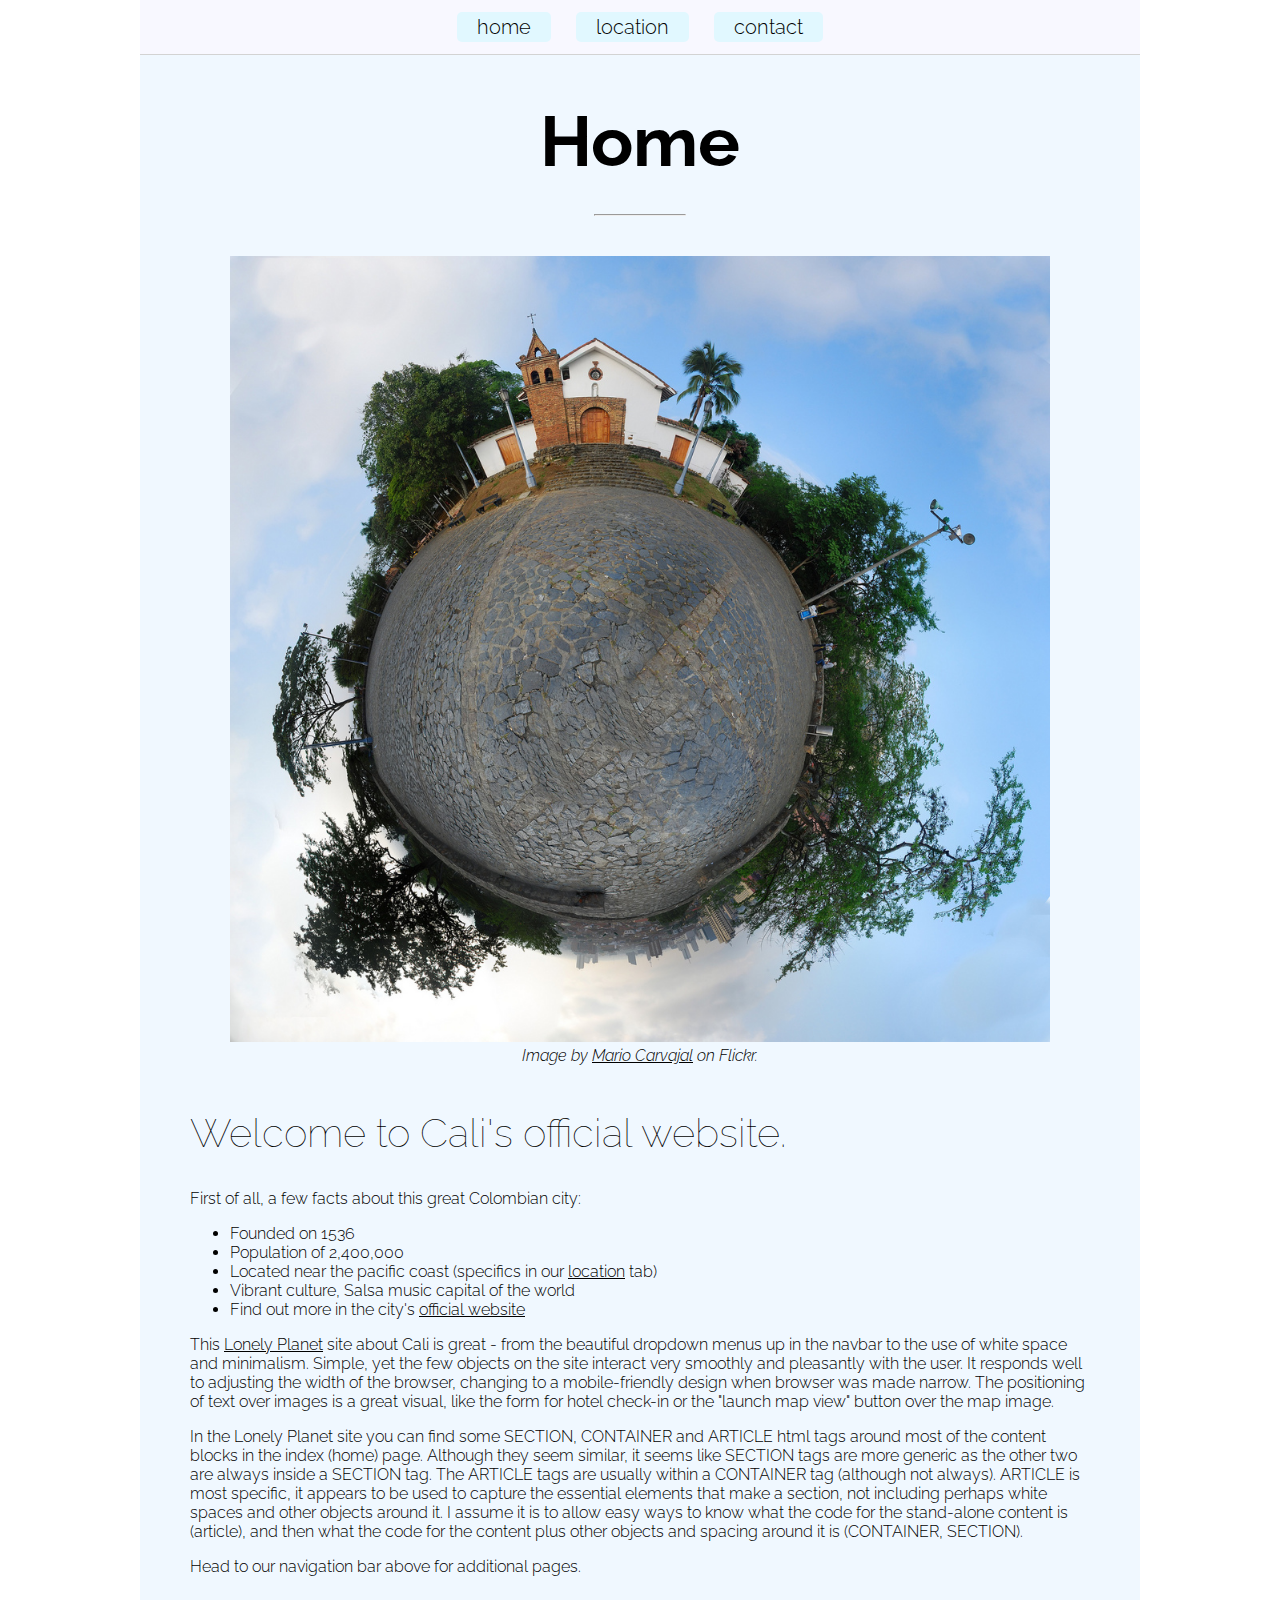
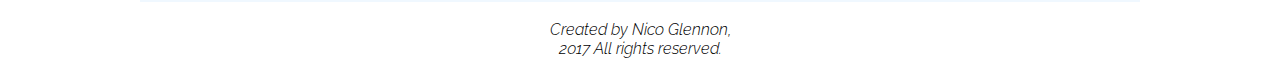
<file: index.html>
<!DOCTYPE html>
<html lang="en">
<head>
  <meta charset="UTF-8" />
  <title>Cali</title>
  <link rel="stylesheet" type="text/css" href="stylesheets/styles.css">
  <meta name="viewport" content="width=device-width">
  <link rel="icon" type="image/ico" href="images/c.ico" />
</head>
<body>
  <header>
    <nav class="navigate">
      <a href="index.html" id="nav-1">home</a> 
      <a href="pages/location.html" id="nav-2">location</a> 
      <a href="pages/contact.html" id="nav-3">contact</a> 
    </nav> 
  </header>
 
  <main>
    <div class="titles">
      <h1 class="main-title">Home</h1> 
    </div>       
    
    <div>
      <hr class="horizontal-line" />
    </div>

    <figure>
      <img src="images/cali-church.jpg" height="500" width="640" alt="church in cali">
      <figcaption><em>Image by <a href="https://www.flickr.com/photos/mario_carvajal/4172763717/in/[base64]" />Mario Carvajal</a> on Flickr.</em></figcaption>
    </figure>
    
    <section>
      <div>
        <h2 class="banner">Welcome to Cali's official website. </h2>
        <p>First of all, a few facts about this great Colombian city:</p>
        <ul>
          <li>Founded on 1536</li>
          <li>Population of 2,400,000</li>
          <li>Located near the pacific coast (specifics in our <a href="pages/location.html">location</a> tab)</li>
          <li>Vibrant culture, Salsa music capital of the world</li>
          <li>Find out more in the city's <a href="http://www.cali.gov.co/" target="_blank">official website</a></li>
        </ul>
      </div>

      <div>
        <p>This <a href="https://www.lonelyplanet.com/colombia/southwest-colombia/cali" target="_blank">Lonely Planet</a> site about Cali is great - from the beautiful dropdown menus up in the navbar to the use of white space and minimalism. Simple, yet the few objects on the site interact very smoothly and pleasantly with the user. It responds well to adjusting the width of the browser, changing to a mobile-friendly design when browser was made narrow. The positioning of text over images is a great visual, like the form for hotel check-in or the "launch map view" button over the map image.</p>
        <p>In the Lonely Planet site you can find some SECTION, CONTAINER and ARTICLE html tags around most of the content blocks in the index (home) page. Although they seem similar, it seems like SECTION tags are more generic as the other two are always inside a SECTION tag. The ARTICLE tags are usually within a CONTAINER tag (although not always). ARTICLE is most specific, it appears to be used to capture the essential elements that make a section, not including perhaps white spaces and other objects around it. I assume it is to allow easy ways to know what the code for the stand-alone content is (article), and then what the code for the content plus other objects and spacing around it is (CONTAINER, SECTION). </p>
      </div>

      <div>
        <p>Head to our navigation bar above for additional pages.</p>
      </div>

    </section>
    
  

  </main> 
  <footer>
    <p><em>Created by Nico Glennon, <br>
    2017 All rights reserved.
    </em></p>
  </footer>
</body>
</html>
</file>
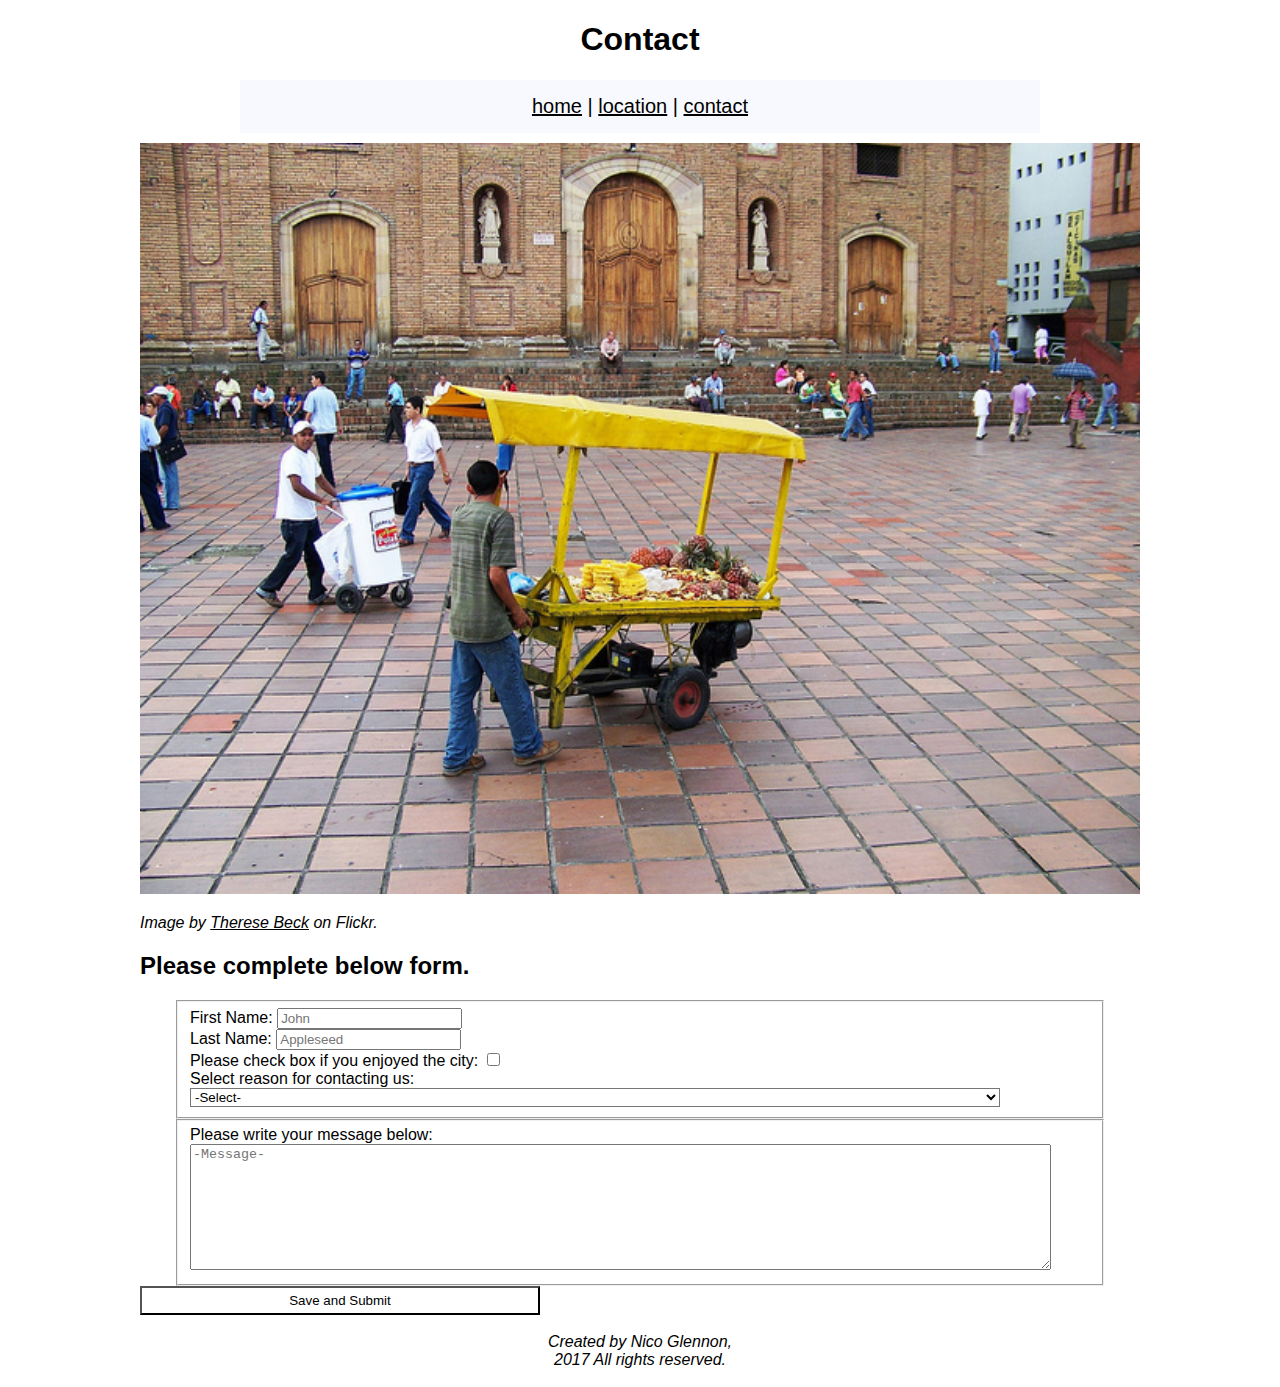
<file: contact.html>
<!DOCTYPE html>
<html lang="en">
<head>
  <title>Contact</title>
  <link rel="stylesheet" type="text/css" href="styles.css">
</head>
<body>
  <header>
    <div>
     <h1>Contact</h1> 
     <nav>
       <a href="index.html">home</a> |
       <a href="location.html">location</a> |
       <a href="contact.html">contact</a> 
     </nav>
    </div>
  </header>
    <div>
      <img src="images/cali-plaza.jpg" height="500" width="640" alt="plaza in cali">
      <p><em>Image by <a href="https://www.flickr.com/photos/therese_beck/9131033744/in/[base64]">Therese Beck</a> on Flickr.</em></p>
    </div>

  <div>
    <h2>Please complete below form.</h2>
  </div>
  <form name="cali-form"  action="http://httpbin.org/post" method="post">
    <fieldset>
    <div>
      <label>First Name: </label>
      <input type="text" name="firstName" placeholder="John" >
    </div>

    <div>
      <label>Last Name: </label>
      <input type="text" name="lastName" placeholder="Appleseed" >
    </div>

    <div>
      <label>Please check box if you enjoyed the city:</label>
      <input type="checkbox" name="enjoyed-cali" value="true">
    </div>
      
      <div>
        <label>Select reason for contacting us: </label>
        <select name="reason-for-contact">
          <option value="void">-Select-</option>
          <option value="unbelievable">Had an unbelievable time in Cali</option>
          <option value="food">Absolutely loved the local food and dining</option>
          <option value="mountains">The mountain ranges were beyond spectacular</option>
          <option value="married">Met my life soulmate and got married here</option>
          <option value="all">*All of the above</option>
        </select>
      </div>
    </fieldset>

    <fieldset>
      <div>
        <label>Please write your message below: <br></label>
        <textarea rows="8" cols="50" placeholder="-Message-" name="message"></textarea>
      </div>
    </fieldset>

    <div>
       <button type="submit">Save and Submit</button>
    </div>
   
  </form>

  <div>
     <footer>
       <p><em>Created by Nico Glennon, <br>
       2017 All rights reserved.
       </em></p>
     </footer>
  </div>
 

</body>
</html>
</file>
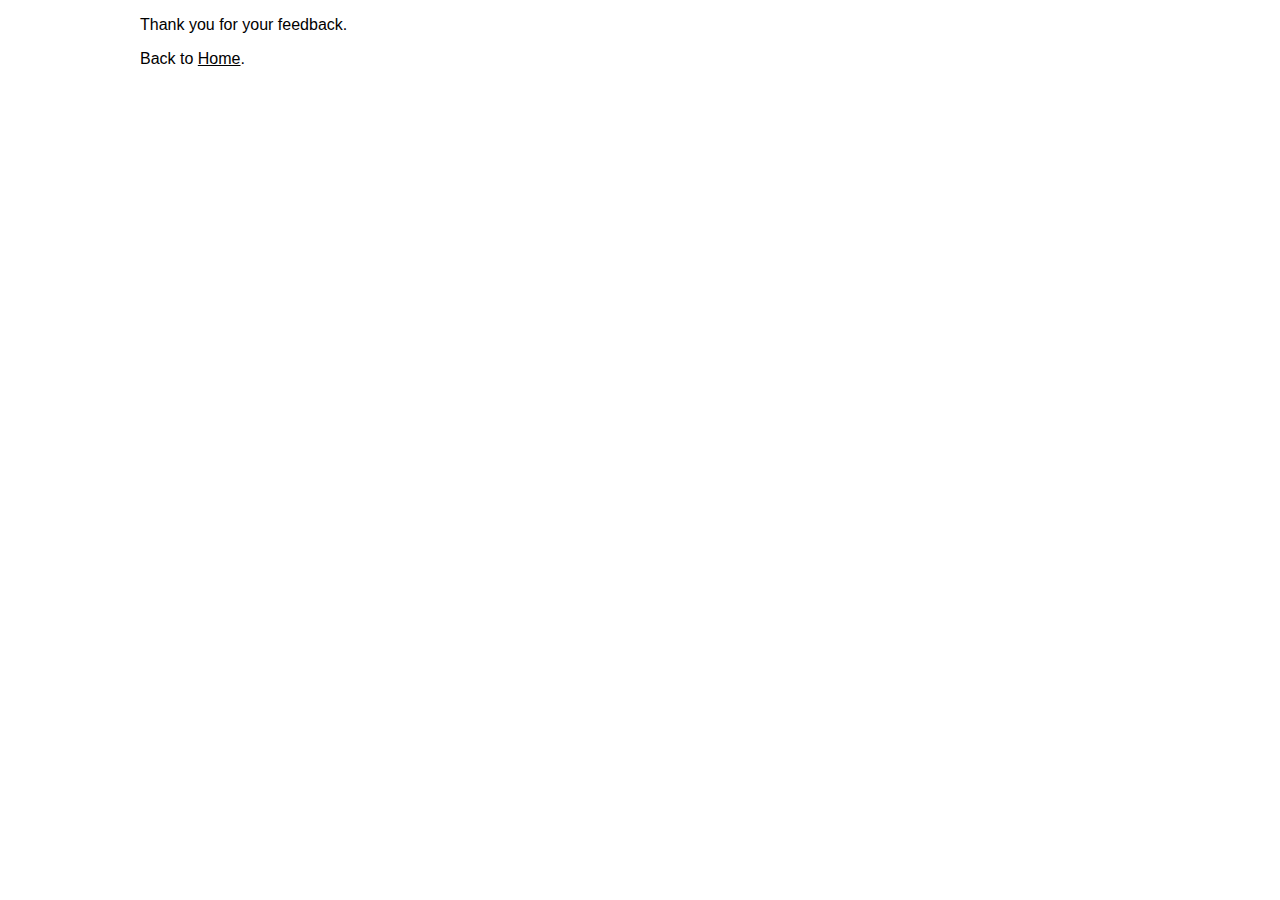
<file: form-submit.html>
<!DOCTYPE html>
<html>
<head>
  <title>Submitted</title>
  <link rel="stylesheet" type="text/css" href="styles.css">
</head>
<body>
<p>Thank you for your feedback.</p>
<p>Back to <a href="index.html">Home</a>.</p>
</body>
</html>
</file>
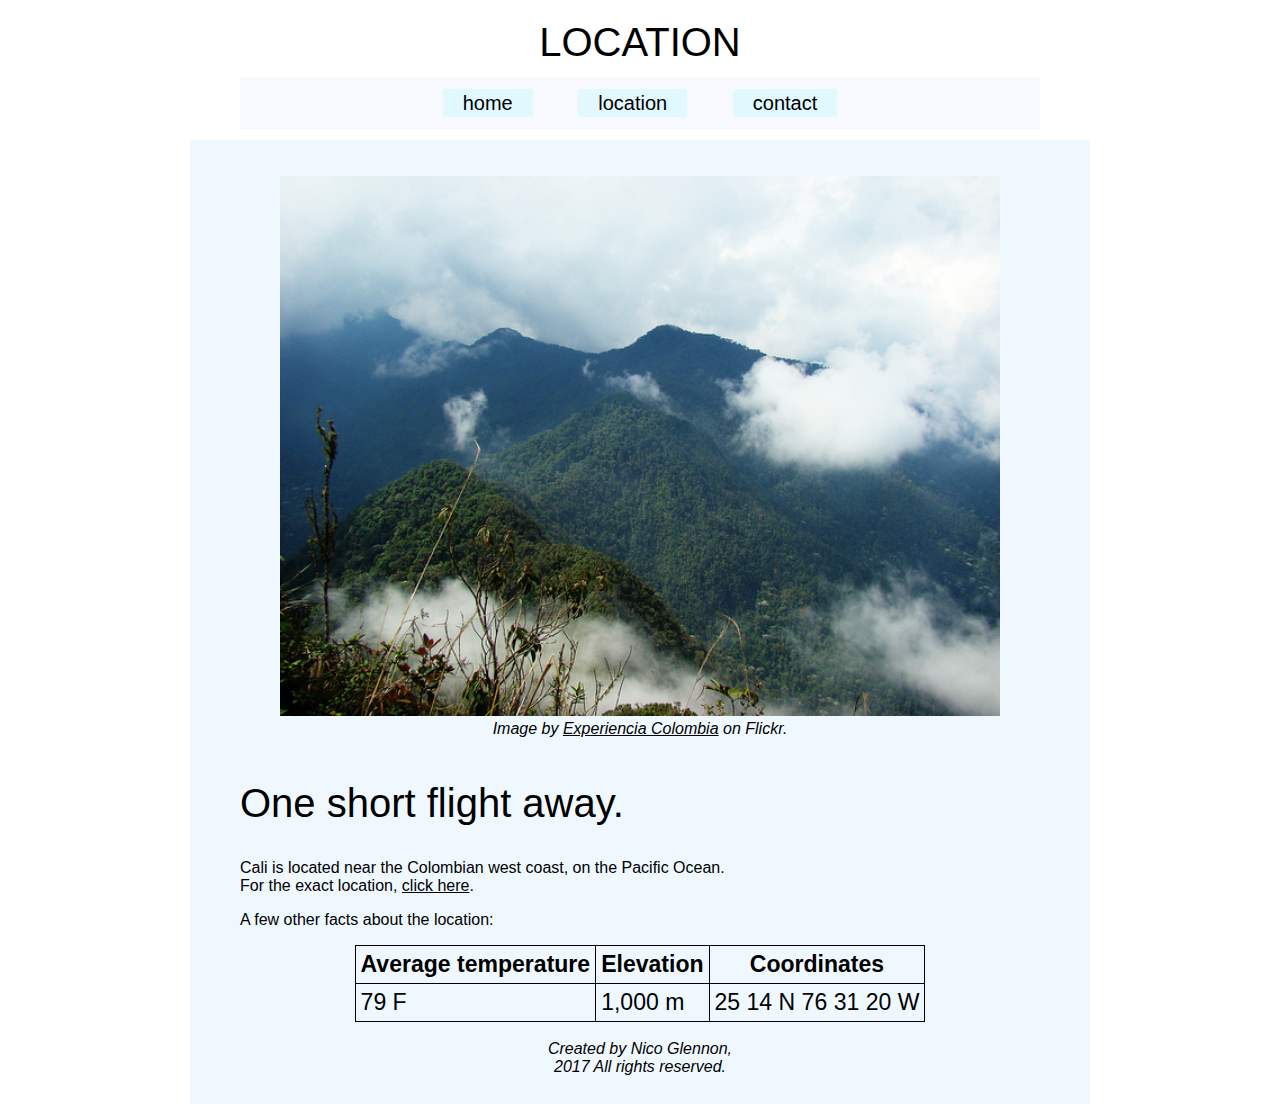
<file: location.html>
<!DOCTYPE html>
<html lang="en">
<head>
  <title>Location</title>
  <link rel="stylesheet" type="text/css" href="styles.css">
  <meta name="viewport" content="width=device-width">
  <meta charset="UTF-8" />
</head>
<body>
  <header>
     <h1 class="main-title">LOCATION</h1> 
     <nav class="navigate">
       <a href="index.html" id="nav-1">home</a> 
       <a href="location.html" id="nav-2">location</a> 
       <a href="contact.html" id="nav-3">contact</a> 
     </nav>
  </header>

  <main>


    <figure>
      <img src="images/cali-mountains.jpg" height="500" width="640" alt="mountains in cali">
      <figcaption> <em> Image by <a href="https://www.flickr.com/photos/experienciacolombia/8457365590">Experiencia Colombia</a> on Flickr.</em></figcaption>
    </figure>
    
    <section>
      <h2 class="banner">One short flight away.</h2>
      <p>Cali is located near the Colombian west coast, on the Pacific Ocean. <br> For the exact location, <a href="https://www.google.com/maps/place/Cali,+Valle+del+Cauca,+Colombia/data=!4m2!3m1!1s0x8e30a6f0cc4bb3f1:0x1f0fb5e952ae6168?sa=X&ved=0ahUKEwjgo4XN6pDTAhVSwWMKHX01B5oQ8gEIgQEwDw" target="_blank">click here</a>.</p>
      <p>A few other facts about the location:</p>
     <table>
        <tr>
          <th>Average temperature</th>
          <th>Elevation</th>
          <th>Coordinates</th>
        </tr>

        <tr>
          <td>79 F</td>
          <td>1,000 m</td>
          <td>25 14 N 76 31 20 W</td>
        </tr>
      </table>
   
   </section>

    <div>
       <footer>
         <p><em>Created by Nico Glennon, <br>
         2017 All rights reserved.
         </em></p>
       </footer>
    </div>

  </main>
</body>
</html>
</file>
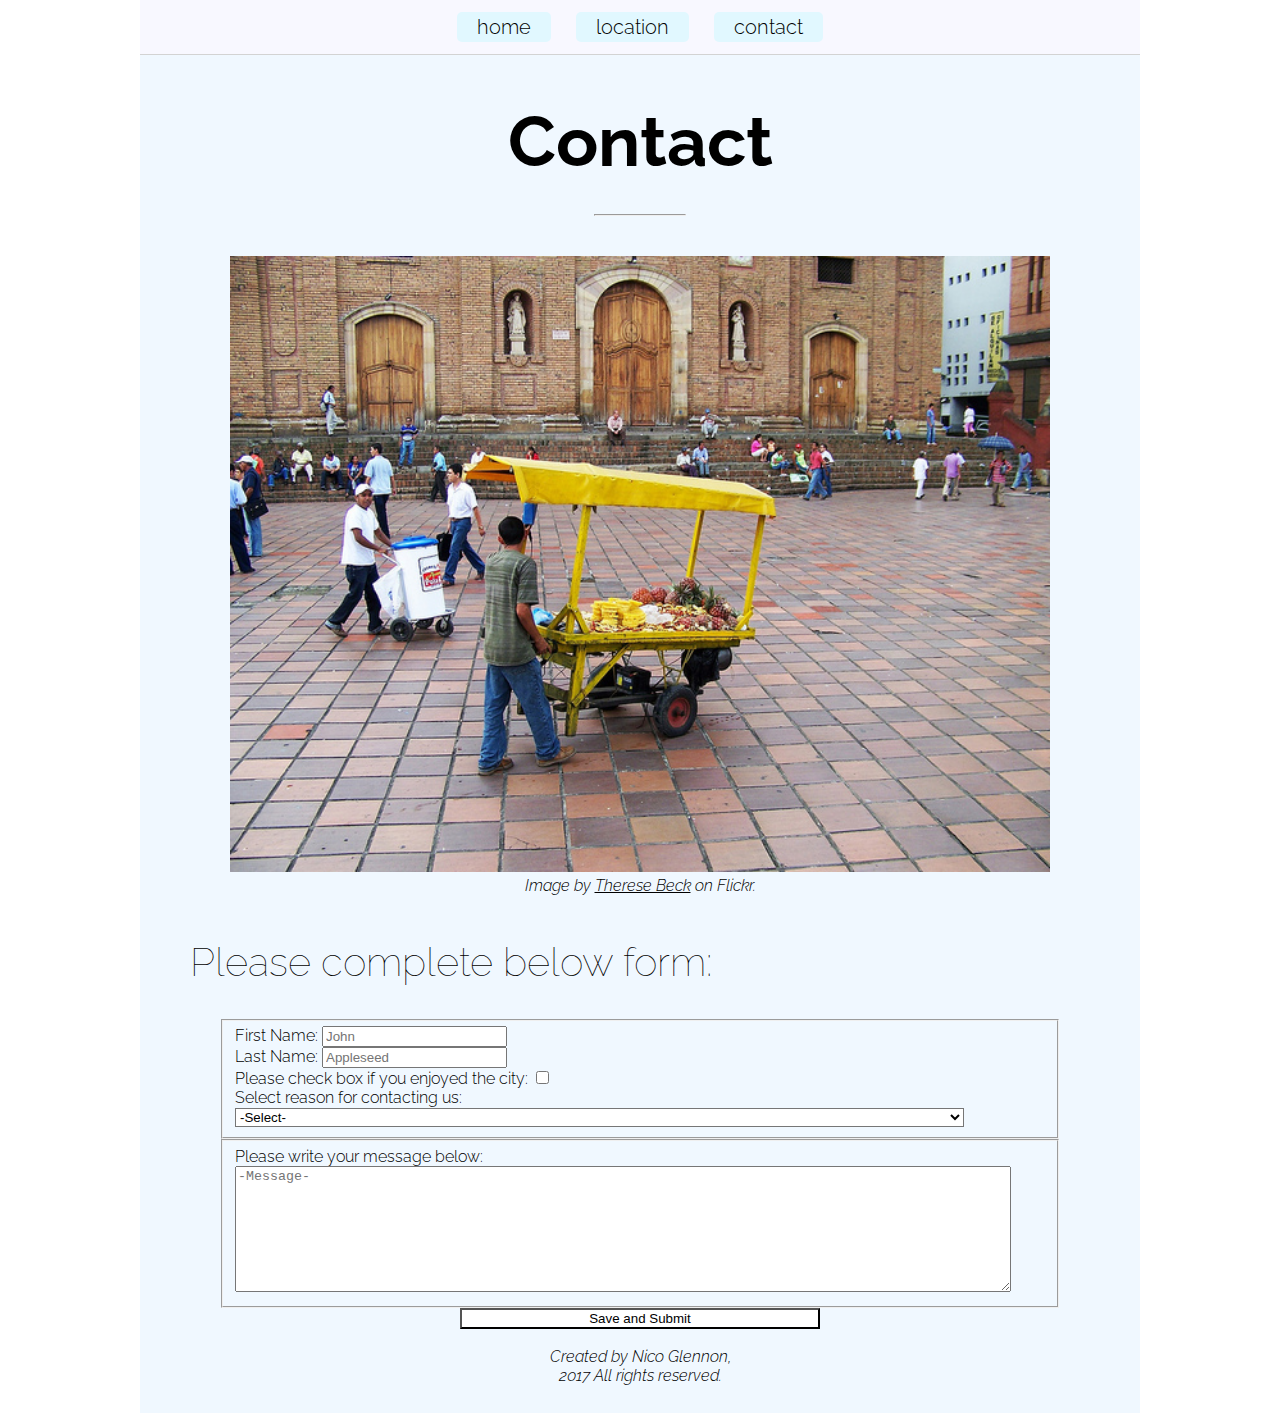
<file: pages/contact.html>
<!DOCTYPE html>
<html lang="en">
<head>
  <meta charset="UTF-8" />
  <title>Contact</title>
  <link rel="stylesheet" type="text/css" href="../stylesheets/styles.css">
  <meta name="viewport" content="width=device-width">
  <link rel="icon" type="image/ico" href="../images/c.ico" />
</head>
<body>
  <header>
    <nav class="navigate">
      <a href="../index.html" id="nav-1">home</a> 
      <a href="location.html" id="nav-2">location</a> 
      <a href="contact.html" id="nav-3">contact</a>  
    </nav>
  </header>

  <main>
    <div class="titles">
      <h1 class="main-title">Contact</h1> 
    </div> 

     <div>
      <hr class="horizontal-line" />
    </div>

    <figure>
      <img src="../images/cali-plaza.jpg" height="500" width="640" alt="plaza in cali">
      <figcaption><em>Image by <a href="https://www.flickr.com/photos/therese_beck/9131033744/in/[base64]" />Therese Beck</a> on Flickr.</em></figcaption>   
    </figure>

    <div>
      <h2 class="banner">Please complete below form:</h2>
    </div>
   
    <form name="cali-form"  action="http://httpbin.org/post" method="post">
      <fieldset>
      <div>
        <label>First Name: </label>
        <input type="text" name="firstName" placeholder="John" >
      </div>

      <div>
        <label>Last Name: </label>
        <input type="text" name="lastName" placeholder="Appleseed" >
      </div>

      <div>
        <label>Please check box if you enjoyed the city:</label>
        <input type="checkbox" name="enjoyed-cali" value="true">
      </div>
        
        <div>
          <label>Select reason for contacting us: </label>
          <select name="reason-for-contact">
            <option value="void">-Select-</option>
            <option value="unbelievable">Had an unbelievable time in Cali</option>
            <option value="food">Absolutely loved the local food and dining</option>
            <option value="mountains">The mountain ranges were beyond spectacular</option>
            <option value="married">Met my life soulmate and got married here</option>
            <option value="all">*All of the above</option>
          </select>
        </div>
      </fieldset>

      <fieldset>
        <div>
          <label>Please write your message below: <br></label>
          <textarea rows="8" cols="50" placeholder="-Message-" name="message"></textarea>
        </div>
      </fieldset>

      <div id="button-container">
         <button type="submit">Save and Submit</button>
      </div>
    </form>

    <div>
       <footer>
         <p><em>Created by Nico Glennon, <br>
         2017 All rights reserved.
         </em></p>
       </footer>
    </div>
  </main>
</body>
</html>
</file>
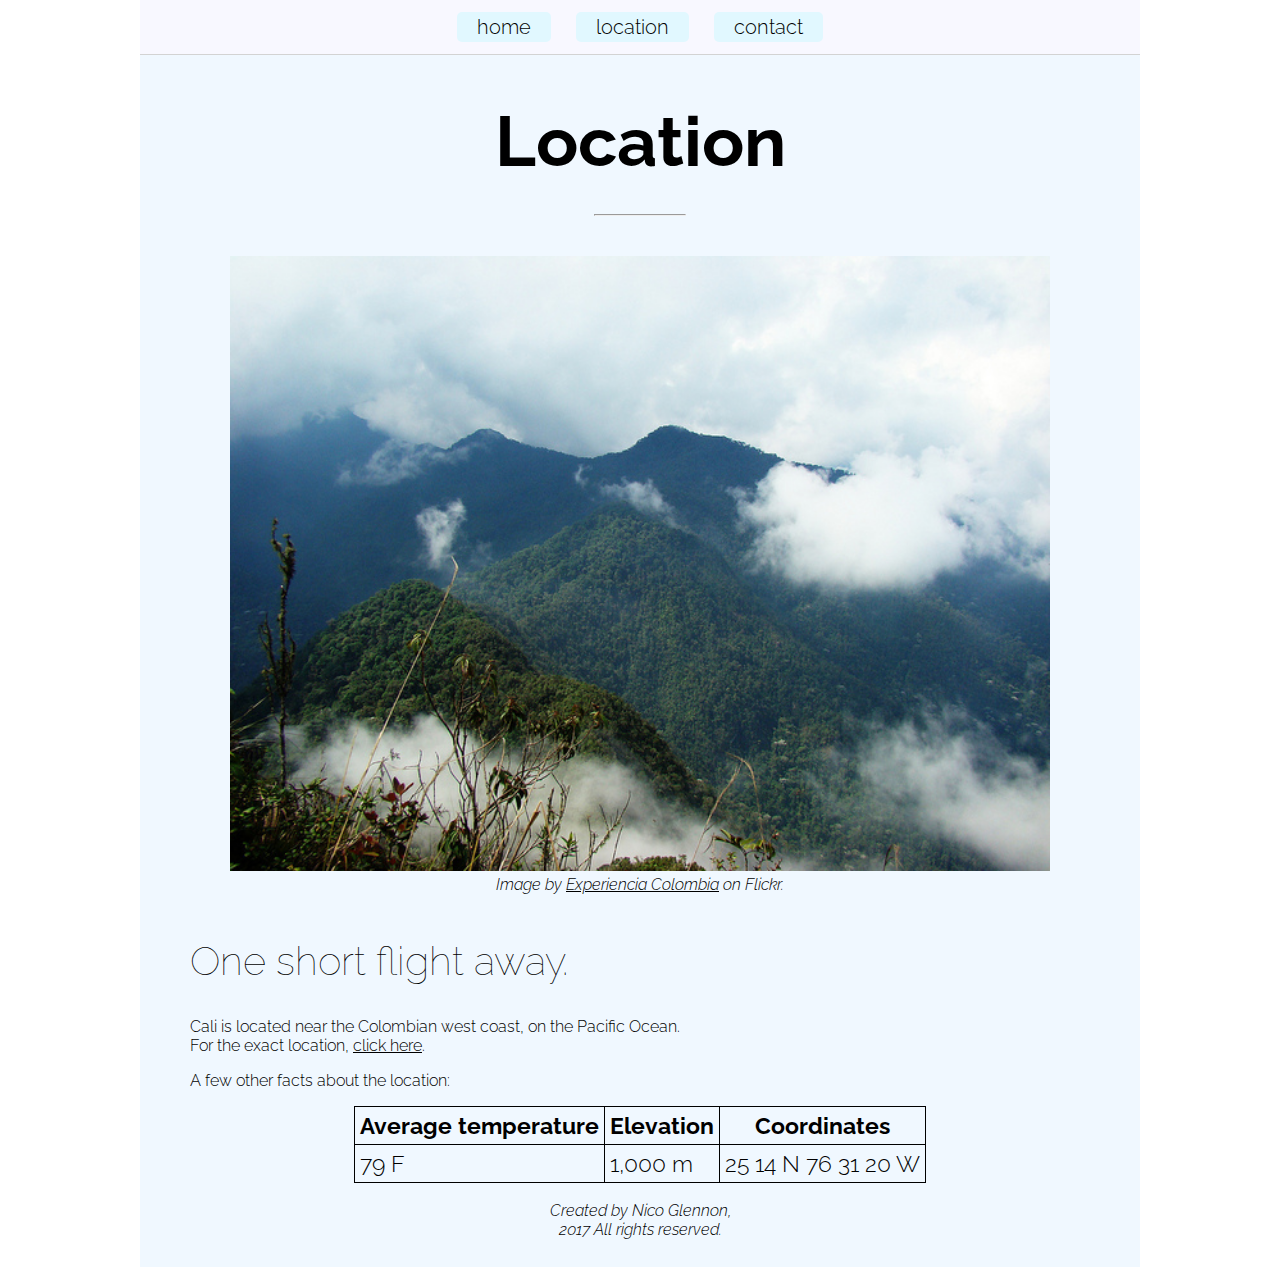
<file: pages/location.html>
<!DOCTYPE html>
<html lang="en">
<head>
  <meta charset="UTF-8" />
  <title>Location</title>
  <link rel="stylesheet" type="text/css" href="../stylesheets/styles.css">
  <meta name="viewport" content="width=device-width">
  <link rel="icon" type="image/ico" href="../images/c.ico" />
</head>
<body>
  <header>
    <nav class="navigate">
      <a href="../index.html" id="nav-1">home</a> 
      <a href="location.html" id="nav-2">location</a> 
      <a href="contact.html" id="nav-3">contact</a> 
    </nav>
  </header>

  <main>
    <div class="titles">
      <h1 class="main-title">Location</h1> 
    </div> 

    <div>
      <hr class="horizontal-line" />
    </div>

    <figure>
      <img src="../images/cali-mountains.jpg" height="500" width="640" alt="mountains in cali" />
      <figcaption> <em> Image by <a href="https://www.flickr.com/photos/experienciacolombia/8457365590">Experiencia Colombia</a> on Flickr.</em></figcaption>
    </figure>
    
    <section>
      <h2 class="banner">One short flight away.</h2>
      <p>Cali is located near the Colombian west coast, on the Pacific Ocean. <br> For the exact location, <a href="https://www.google.com/maps/place/Cali,+Valle+del+Cauca,+Colombia/data=!4m2!3m1!1s0x8e30a6f0cc4bb3f1:0x1f0fb5e952ae6168?sa=X&ved=0ahUKEwjgo4XN6pDTAhVSwWMKHX01B5oQ8gEIgQEwDw" target="_blank">click here</a>.</p>
      <p>A few other facts about the location:</p>
     <table>
        <tr>
          <th>Average temperature</th>
          <th>Elevation</th>
          <th>Coordinates</th>
        </tr>

        <tr>
          <td>79 F</td>
          <td>1,000 m</td>
          <td>25 14 N 76 31 20 W</td>
        </tr>
      </table>
   
   </section>

    <div>
       <footer>
         <p><em>Created by Nico Glennon, <br>
         2017 All rights reserved.
         </em></p>
       </footer>
    </div>

  </main>
</body>
</html>
</file>
<file: stylesheets/styles.css>
@import url('https://fonts.googleapis.com/css?family=Raleway');

/** { outline: dotted red 1px }*/

body {
  max-width: 1000px;
  min-width: 320px;
  margin: auto;
  font-family: "Raleway", sans-serif;
  font-weight: 300;
}

header {
  position: fixed;
  max-width: 1000px;
  width: 100%;
  top: 0px;
  margin: auto;
  text-align: center;
}


nav {
  position: fixed;
  max-width: 1000px;
  min-width: 320px;
  top: 0px;
  width: 100%;
  padding: 15px 0px 15px 0px;
  margin: auto;
  font-size: 20px;
  background-color: #F8F8FF;
  border-bottom: solid  #D3D3D3 1px;
}

main {
  width: 90%;
  padding: 10px 5%;
  margin: auto;
  background-color: #F0F8FF;
}

img {
  height: 100%;
  width: 100%;
}

figure {
  text-align: center;
  padding: 10px 0px;

}

footer {
  text-align: center;
  padding: 2px;
}


textarea {
  width: 95%;
}

fieldset {
  width: 90%;
  margin: auto;
}

select {
  width: 90%;
  background-color: white;
}

table, th, td {
  border: 1px solid black;
  border-collapse: collapse;
  margin: auto;
  padding: 5px;
  font-size: 1.2em;
}

#button-container {
  width: 100%;
  margin: auto;
  text-align: center;
}

button {
  width: 40%;
  padding-top: 5px 0px;
  background-color: white;
  text-align: center;
  margin: auto;
  display: inline-block;
}


.main-title {
  font-size: 70px;
  padding-bottom: 2px;
  margin-top: 90px;
  margin-bottom: 2px;
  font-weight: 700;
  letter-spacing: 0px;
}

.navigate a {
  background-color: #E1F8FF;
  padding: 3px 20px;
  margin: 0px 10px;
  border-radius: 5px;
  text-decoration: none;
}

#nav-1:hover, #nav-2:hover, #nav-3:hover {
  background-color: #ECE6E6;
}

.horizontal-line {
  display: block;
  font-size: 30px;
  width: 10%;
  margin: 30px auto;
}

a:link {
  color: #000000;
}

a:visited {
  color: #F88379;
}

.banner {
  font-size: 40px;
  font-weight: lighter;
}

.titles {
  margin: auto;
  text-align: center;
  width: 100%;
}

@media screen and (max-width: 548px) {
  #nav-1,
  #nav-2,
  #nav-3 { 
    width: 82%;
    display: inline-block;
    margin: auto;
    margin-top: 10px;
  }

  nav {
    padding: 0px 0px 10px 0px;
  }

  figure {
    display: none;
  }

  table {
    font-size: 0.7em;
    width: 100%;
  }

  .main-title {
    margin-top: 170px;
    font-size: 55px;
    font-weight: bold;
  }

  .banner {
    font-size: 35px;
  }
}
</file>
<file: styles.css>
body {
  max-width: 1000px;
  min-width: 320px;
  margin: auto;
  font-family: "Helvetica", Times, Serif;
  font-weight: lighter;
}

header {
  width: 80%;
  margin: auto;
  text-align: center;
  padding-left: 5%;
  padding-right: 5%;

}

nav {
  padding-top: 15px;
  padding-bottom: 15px;
  margin-top: 10px;
  margin-bottom: 10px;
  font-size: 20px;
  background-color: #F8F8FF;
}

main {
  width: 80%;
  padding-top: 10px;
  padding-bottom: 10px;
  padding-left: 5%;
  padding-right: 5%;
  margin: auto;
  background-color: #F0F8FF;
}

img {
  height: 100%;
  width: 100%;
}


figure {
  text-align: center;
  padding-top: 10px;
  padding-bottom: 10px;
}

footer {
  text-align: center;
  padding: 2px;
}


textarea {
  width: 95%;

}

fieldset {
  width: 90%;
  margin: auto;
}

select {
  width: 90%;
  background-color: white;
}

table, th, td {
  border: 1px solid black;
  border-collapse: collapse;
  margin: auto;
  padding: 5px;
  font-size: 1.2em;
}

#button-container {
  width: 100%;
  margin: auto;
  text-align: center;
 
}

button {
  width: 40%;
  padding-top: 5px;
  padding-bottom: 5px;
  background-color: white;
  text-align: center;
  margin: auto;
  display: inline-block;
}


.main-title {
  font-weight: bolder;
  font-size: 40px;
  padding-bottom: 2px;
  margin-top: 20px;
  margin-bottom: 2px;

}

.navigate a {
  background-color: #E1F8FF;
  padding-left: 20px;
  padding-right: 20px;
  margin-left: 20px;
  margin-right: 20px;
  padding-bottom: 3px;
  padding-top: 3px;
  border-radius: 3px;
  text-decoration: none;
}

#nav-1:hover, #nav-2:hover, #nav-3:hover {
  background-color: #ECE6E6;
}

a:link{
  color: #000000;
}

a:visited{
  color: #F88379;

}

.banner {
  font-size: 40px;
  font-weight: lighter;
}

@media screen and (max-width: 548px) {
  #nav-1, #nav-2, #nav-3 { 
    width: 80%;
    
    display: inline-block;
    margin: auto;
    margin-bottom: 10px;
  }

  figure {
    display: none;
  }

  nav {
    padding-bottom: 5px;
  }

  table {
    font-size: 0.7em;
    width: 100%;
  }
}
</file>
